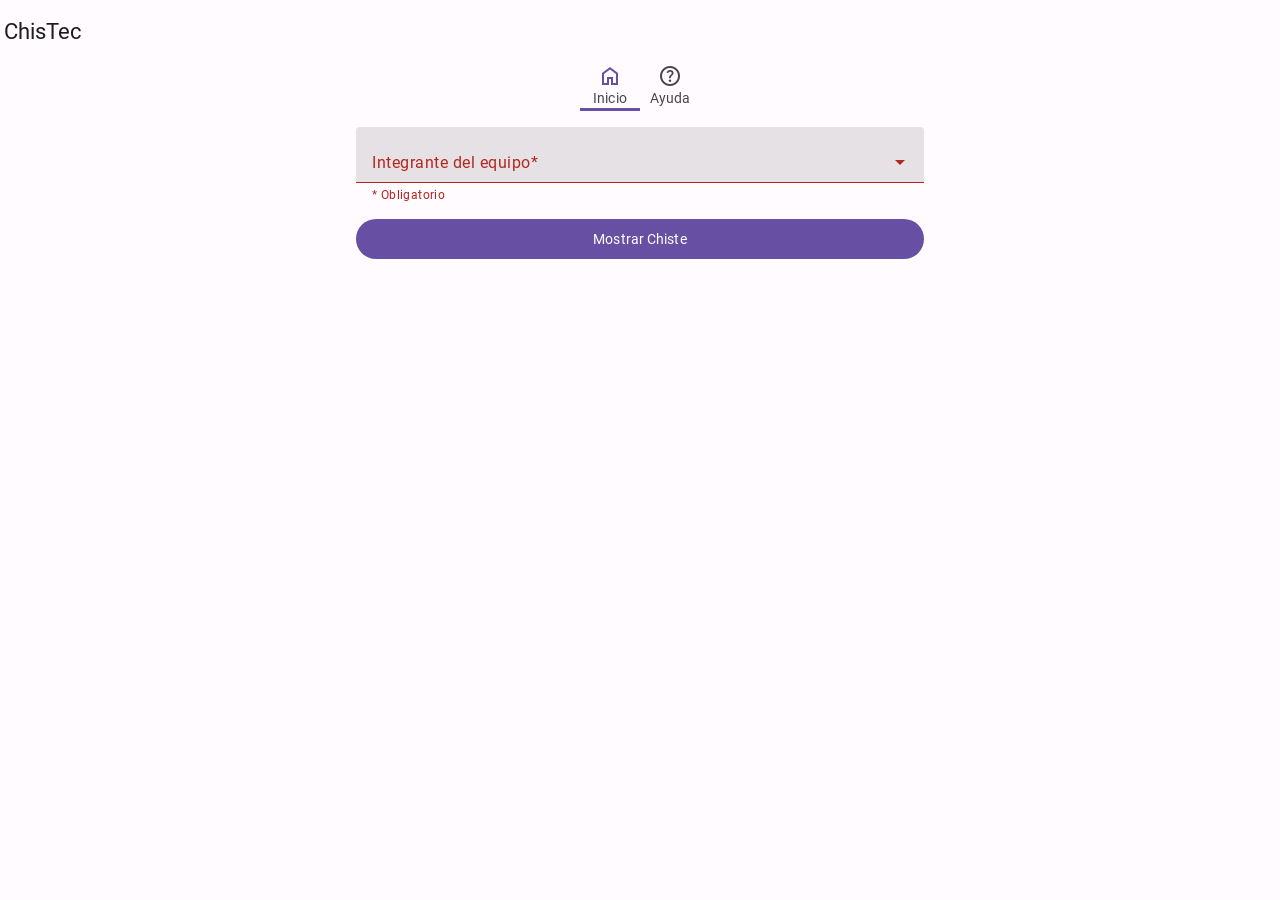
<file: index.html>
<!DOCTYPE html>
<html lang="es">

<head>
  <meta charset="UTF-8">
  <meta name="viewport" content="width=device-width">

  <title>
    ChisTec
  </title>

  <meta name="theme-color" content="#fffbfe">
  <link rel="icon" sizes="32x32" href="favicon.ico">
  <link rel="manifest" href="site.webmanifest">

  <link rel="stylesheet" href="css/estilos.css">
  <script src="ungap/custom-elements.js">
  </script>
  <script type="module" src="js/configura.js"></script>

</head>

<body>

  <form id="form" novalidate onsubmit="procesa(event)">

    <md-top-app-bar adicional="tab" headline="headline">
      <h1>ChisTec</h1>
    </md-top-app-bar>
    <nav-tab-fixed id="tab"></nav-tab-fixed>

    <main>

      <p class="md-filled-text-field">
        <md-select-menu id="selectIntegrante" required aria-labelledby="etiquetaIntegrante"
          options="opcionesDeIntegrante" oninput="copiaMensajes()">
        </md-select-menu>
        <span id="etiquetaIntegrante" accesskey="G">
          Integrante del equipo*
        </span>
        <small id="supportingGenero">
          * Obligatorio
        </small>
      </p>

      <p>
        <button class="md-filled-button" style="width: 100%;">
          Mostrar Chiste
        </button>
      </p>

    </main>

    <md-options-menu id="opcionesDeIntegrante" aria-label="Opciones de integrantes">

      <span data-value="" title="Selecciona un integrante">
      </span>

      <span data-value="mari">
        🌱 Barrera Cortes Marisol
      </span>

      <span data-value="yani">
        🌱 Martinez Basilio Yanitzin
      </span>

      <span data-value="carmen">
        🌱 Muñoz Amador Carmen Juana
      </span>

      <span data-value="mich">
        🌾 Palomino Gómez Michelle Zoé
      </span>

      <span data-value="johan">
        🌾 Tufiño González Johan Yael
      </span>
    </md-options-menu>

    <nav-drw id="nav"></nav-drw>

  </form>

  <script type="module">
    import {
      muestraError
    } from "./lib/js/muestraError.js"
    import {
      muestraTextoDeAyuda
    } from "./lib/js/muestraTextoDeAyuda.js"

    function copiaMensajes() {
      muestraTextoDeAyuda(
        selectIntegrante, supportingGenero,
        "* Obligatorio")
    }
    window["copiaMensajes"] =
      copiaMensajes

    /**
     * @param {SubmitEvent} evt
     */
    function procesa(evt) {
      evt.preventDefault()
      try {
        copiaMensajes()
        if (
          selectIntegrante.validity.valid) {
          const integrante =
            selectIntegrante.value
          const resultado =
            recomienda(integrante)
          alert(resultado)
        }
      } catch (e) {
        muestraError(e)
      }
    }
    window["procesa"] = procesa

    /** @param {string} integrante */
    function recomienda(integrante) {
      if (integrante === "mari") {
        return "¿Por qué los programadores prefieren el oscuro? " +
          "Porque la luz atrae a los bugs."
      } else if (integrante === "yani") {
        return "¿Por qué el informático nunca juega a las escondidas? " +
          "Porque siempre se encuentra con un “404: No encontrado”."
      } else if (integrante === "carmen") {
        return "Un programador se ahoga y llama a su amigo: “¡Ayuda! ¡No sé nadar!” " +
          "Y el amigo responde: “¿Has probado reiniciar?”."
      } else if (integrante === "mich") {
        return "¿Por qué los informáticos no pueden jugar a escondidas? " +
          "Porque siempre se quedan en debug."
      } else if (integrante === "johan") {
        return "¿Qué hace una abeja en el gimnasio? " +
          "¡Zum-ba!."
      }
    }
  </script>

</body>

</html>
</file>
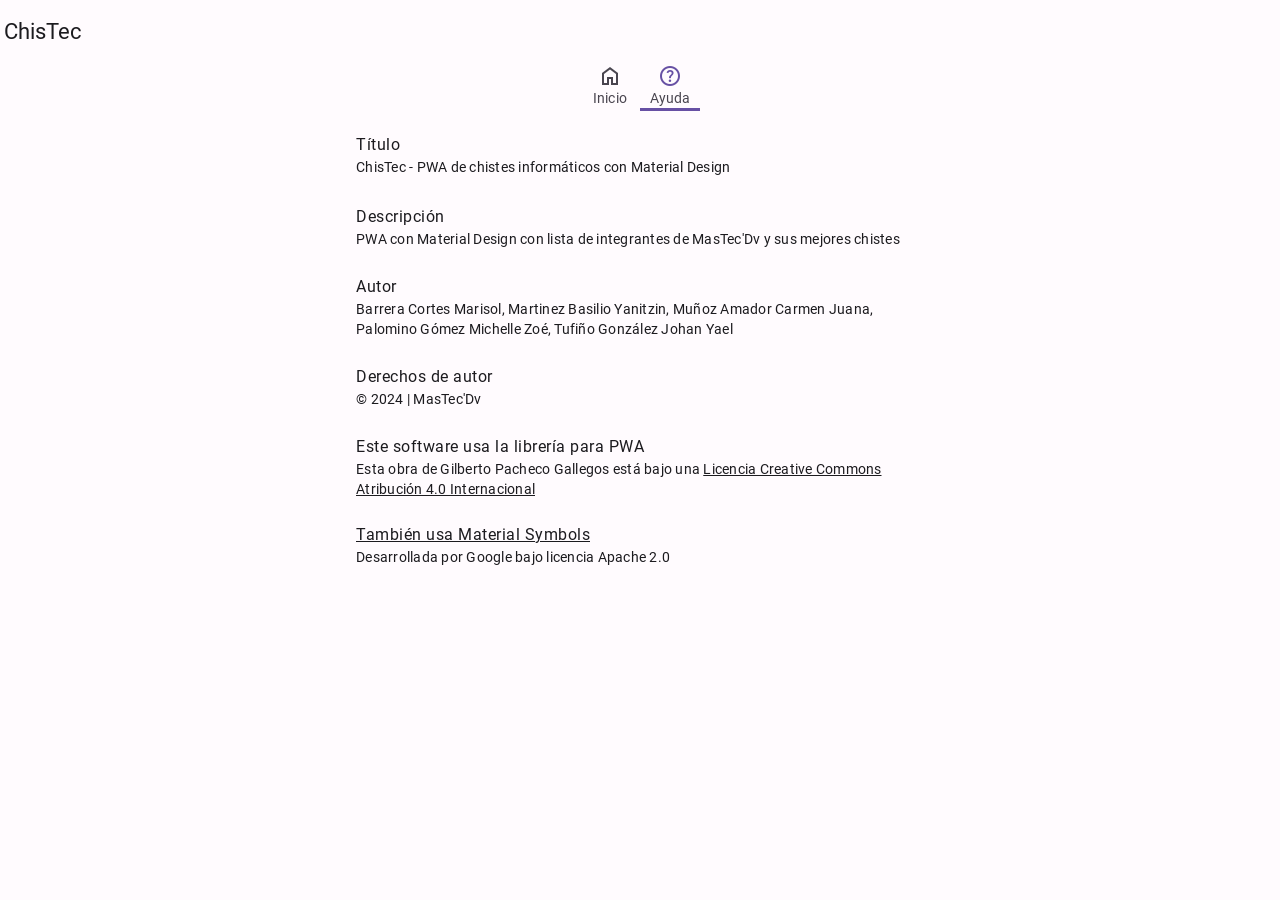
<file: ayuda.html>
<!DOCTYPE html>
<html lang="es">

<head>
 <meta charset="UTF-8">
 <meta name="viewport" content="width=device-width">

 <title>
  Ayuda - PWA con MD
 </title>

 <meta name="theme-color" content="#fffbfe">
 <link rel="icon" sizes="32x32" href="favicon.ico">
 <link rel="manifest" href="site.webmanifest">

 <link rel="stylesheet" href="css/estilos.css">
 <script src="ungap/custom-elements.js"></script>
 <script type="module" src="js/configura.js"></script>

</head>

<body>

  <md-top-app-bar adicional="tab" headline="headline">
    <h1>ChisTec</h1>
  </md-top-app-bar>
  <nav-tab-fixed id="tab"></nav-tab-fixed>

 <main>

  <ul class="md-list">
   <li class="md-two-line">
    <span class="headline">
     Título
    </span>
    <span class="supporting">
     ChisTec - PWA de chistes informáticos con Material Design
    </span>
   </li>
   <li class="md-two-line">
    <span class="headline">
     Descripción
    </span>
    <span class="supporting">
     PWA con Material Design con lista de integrantes de MasTec'Dv y sus mejores chistes
    </span>
   </li>
   <li class="md-three-line">
    <span class="headline">
     Autor
    </span>
    <span class="supporting">
      Barrera Cortes Marisol, Martinez Basilio Yanitzin, Muñoz Amador Carmen Juana, Palomino Gómez Michelle Zoé, Tufiño González Johan Yael
    </span>
   </li>
   <li class="md-two-line">
    <span class="headline">
     Derechos de autor
    </span>
    <span class="supporting">
     &copy; 2024 | MasTec'Dv
    </span>
   </li>
   <li class="md-three-line">
    <span class="headline">
     Este software usa la librería para PWA
    </span>
    <span class="supporting">
     Esta obra de Gilberto Pacheco Gallegos está bajo una
     <a target="_blank" rel="license noopener noreferrer"
       href="http://creativecommons.org/licenses/by/4.0/">
      Licencia Creative Commons Atribución 4.0
      Internacional</a> </span>
   </li>
   <li>
    <a class="md-three-line"
      target="_blank" rel=”noopener noreferrer”
      href="https://fonts.google.com/icons">
     <span class="headline">
      También usa Material Symbols
     </span>
     <span class="supporting">
      Desarrollada por Google bajo licencia Apache 2.0
     </span>
    </a>
   </li>
  </ul>

 </main>

 <nav-drw id="nav"></nav-drw>

</body>

</html>
</file>
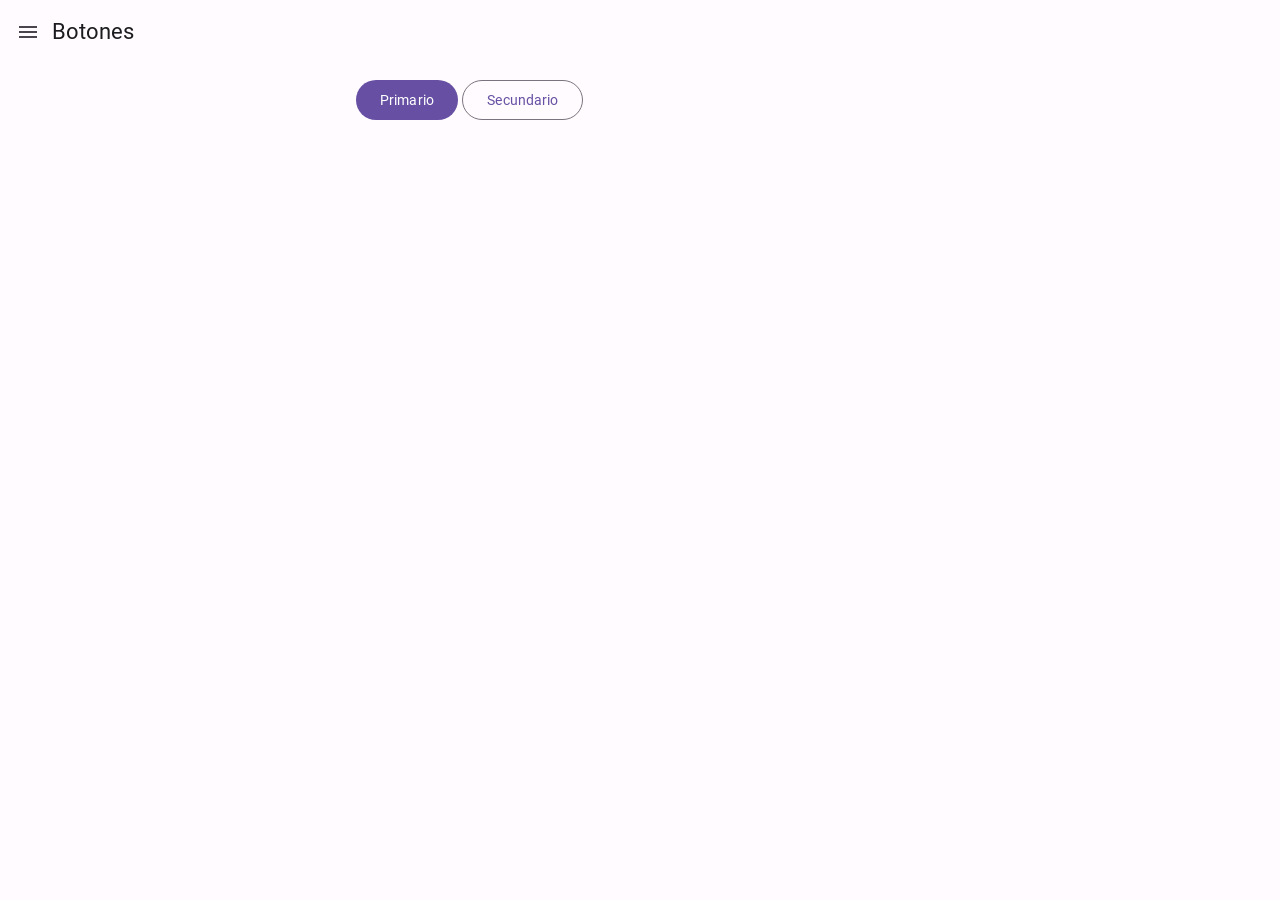
<file: botones.html>
<!DOCTYPE html>
<html lang="es">

<head>
 <meta charset="UTF-8">
 <meta name="viewport"
   content="width=device-width">

 <title>
  Botones - PWA con MD
 </title>

 <meta name="theme-color"
   content="#fffbfe">
 <link rel="icon" sizes="32x32"
   href="favicon.ico">
 <link rel="manifest"
   href="site.webmanifest">


 <link rel="stylesheet"
   href="css/estilos.css">
 <script
   src="ungap/custom-elements.js">
   </script>
 <script type="module"
   src="js/configura.js"></script>

</head>

<body>

 <md-top-app-bar>

  <h1>Botones</h1>

  <button is="md-menu-button"
    slot="navigation"
    onclick="nav.abre()"></button>

 </md-top-app-bar>

 <main>

  <p>

   <button
     class="md-filled-button">
    Primario
   </button>

   <button
     class="md-outline-button">
    Secundario
   </button>
  </p>

 </main>

 <nav-drw id="nav"></nav-drw>

</body>

</html>
</file>
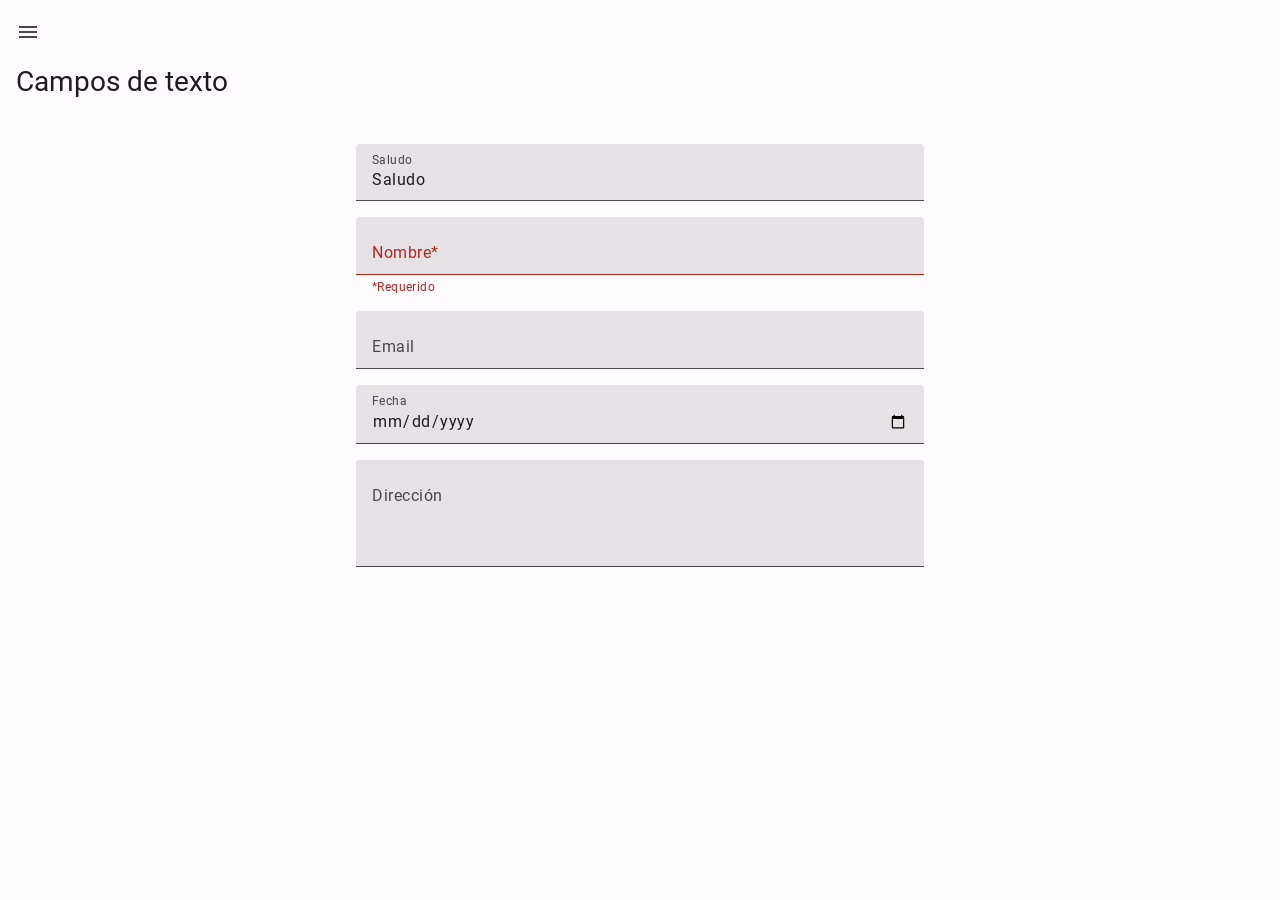
<file: campos.html>
<!DOCTYPE html>
<html lang="es">

<head>
 <meta charset="UTF-8">
 <meta name="viewport"
   content="width=device-width">

 <title>
  Campos de texto - PWA con MD
 </title>

 <meta name="theme-color"
   content="#fffbfe">
 <link rel="icon" sizes="32x32"
   href="favicon.ico">
 <link rel="manifest"
   href="site.webmanifest">

 <link rel="stylesheet"
   href="css/estilos.css">
 <script
   src="ungap/custom-elements.js">
   </script>
 <script type="module"
   src="js/configura.js"></script>

</head>

<body>

 <md-top-app-bar
   headline="headline">

  <h1>Texto</h1>

  <button is="md-menu-button"
    slot="navigation"
    onclick="nav.abre()"></button>

 </md-top-app-bar>

 <h1 id="headline">Campos de texto</h1>

 <main>


  <!-- Usa class="float" cuando
   quieras que la etiqueta esté
   arriba todo el tiempo. -->
  <p class="md-filled-text-field float">
   <label for="saludo">Saludo</label>
   <output id="saludo">Saludo</output>
  </p>

  <p class="md-filled-text-field">
   <input id="nombre" required
     placeholder="Nombre*">
   <label for="nombre">Nombre*</label>
   <small>*Requerido</small>
  </p>

  <p class="md-filled-text-field">
   <input id="email" type="email"
     placeholder="Email">
   <label for="email" accesskey="M">
    Email
   </label>
  </p>

  <p class="md-filled-text-field float">
   <input id="fecha" type="date"
     placeholder="Fecha">
   <label for="fecha">Fecha</label>
  </p>

  <p class="md-filled-text-field">
   <textarea id="direccion"
     placeholder="Dirección"
     rows="3"></textarea>
   <label for="direccion">
    Dirección
   </label>
  </p>

 </main>

 <nav-drw id="nav"></nav-drw>

</body>

</html>
</file>
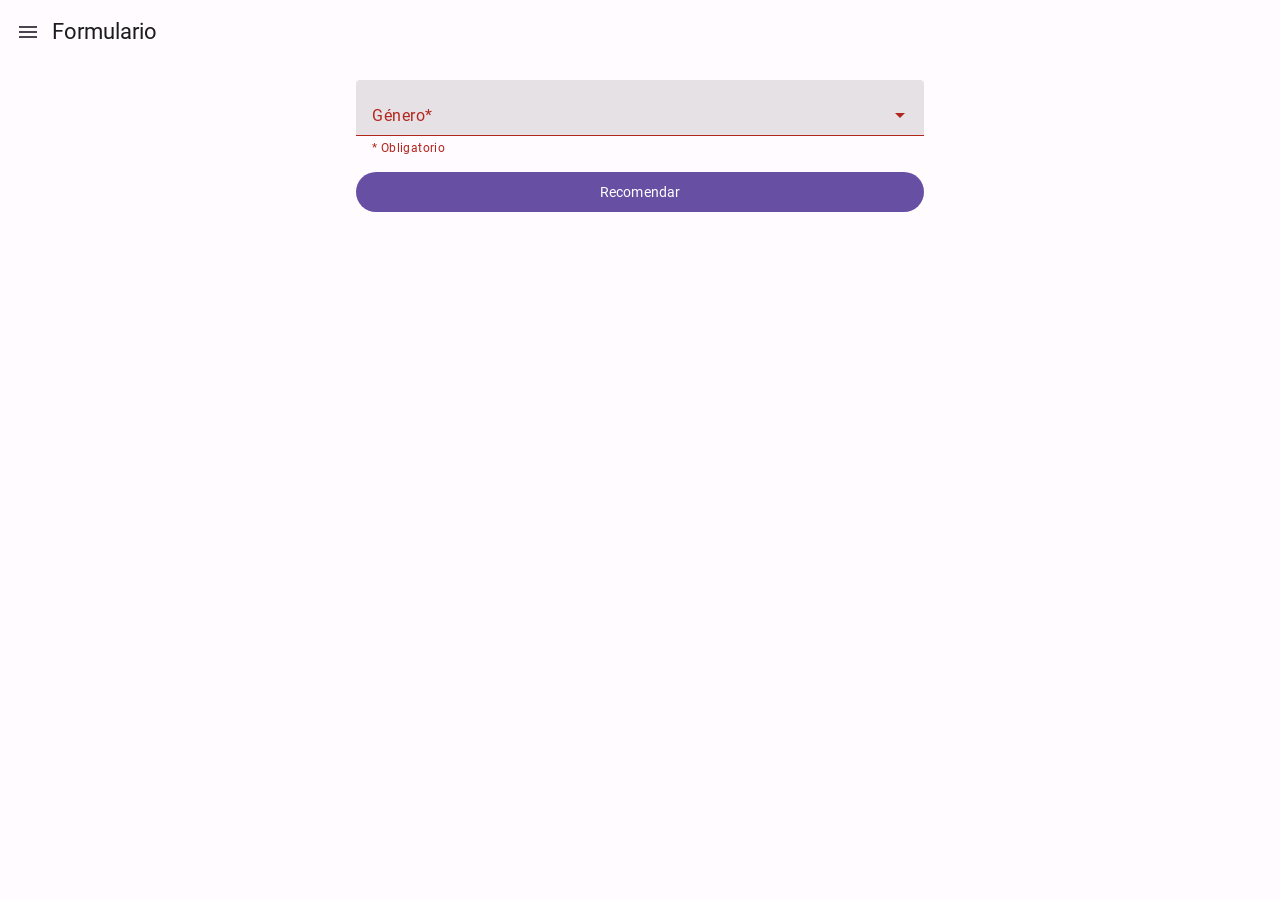
<file: formulario.html>
<!DOCTYPE html>
<html lang="es">

<head>
 <meta charset="UTF-8">
 <meta name="viewport"
   content="width=device-width">

 <title>
  Formulario - PWA con MD
 </title>

 <meta name="theme-color"
   content="#fffbfe">
 <link rel="icon" sizes="32x32"
   href="favicon.ico">
 <link rel="manifest"
   href="site.webmanifest">

 <link rel="stylesheet"
   href="css/estilos.css">
 <script
   src="ungap/custom-elements.js">
   </script>
 <script type="module"
   src="js/configura.js"></script>

</head>

<body>

 <form id="form" novalidate
   onsubmit="procesa(event)">

  <md-top-app-bar>

   <h1>Formulario</h1>

   <button is="md-menu-button"
     slot="navigation"
     onclick="nav.abre()"></button>

  </md-top-app-bar>

  <main>

   <p class="md-filled-text-field">
    <md-select-menu id="selectGenero"
      required
      aria-labelledby="etiquetaGenero"
      options="opcionesDeGenero"
      oninput="copiaMensajes()">
    </md-select-menu>
    <span id="etiquetaGenero"
      accesskey="G">
     Género*
    </span>
    <small id="supportingGenero">
     * Obligatorio
    </small>
   </p>

   <p>
    <button class="md-filled-button"
      style="width: 100%;">
     Recomendar
    </button>
   </p>

  </main>

  <md-options-menu id="opcionesDeGenero"
    aria-label="Opciones de género">

   <span data-value=""
     title="Selecciona género">
   </span>

   <span data-value="pop">
    Pop
   </span>

   <span data-value="reg">
    Reguetón
   </span>

  </md-options-menu>

  <nav-drw id="nav"></nav-drw>

 </form>

 <script type="module">
  import {
   muestraError
  } from "./lib/js/muestraError.js"
  import {
   muestraTextoDeAyuda
  } from "./lib/js/muestraTextoDeAyuda.js"

  function copiaMensajes() {
   muestraTextoDeAyuda(
    selectGenero, supportingGenero,
    "* Obligatorio")
  }
  window["copiaMensajes"] =
   copiaMensajes

  /**
   * @param {SubmitEvent} evt
   */
  function procesa(evt) {
   evt.preventDefault()
   try {
    copiaMensajes()
    if (
     selectGenero.validity.valid) {
     const genero =
      selectGenero.value
     const resultado =
      recomienda(genero)
     alert(resultado)
    }
   } catch (e) {
    muestraError(e)
   }
  }
  window["procesa"] = procesa

  /** @param {string} genero */
  function recomienda(genero) {
   if (genero === "pop") {
    return "Para el pop te " +
     "recomiendo a Dua Lipa."
   } else if (genero === "reg") {
    return "Para el reguetón te " +
     "recomiendo a Bad Bunny."
   }
  }
 </script>

</body>

</html>
</file>
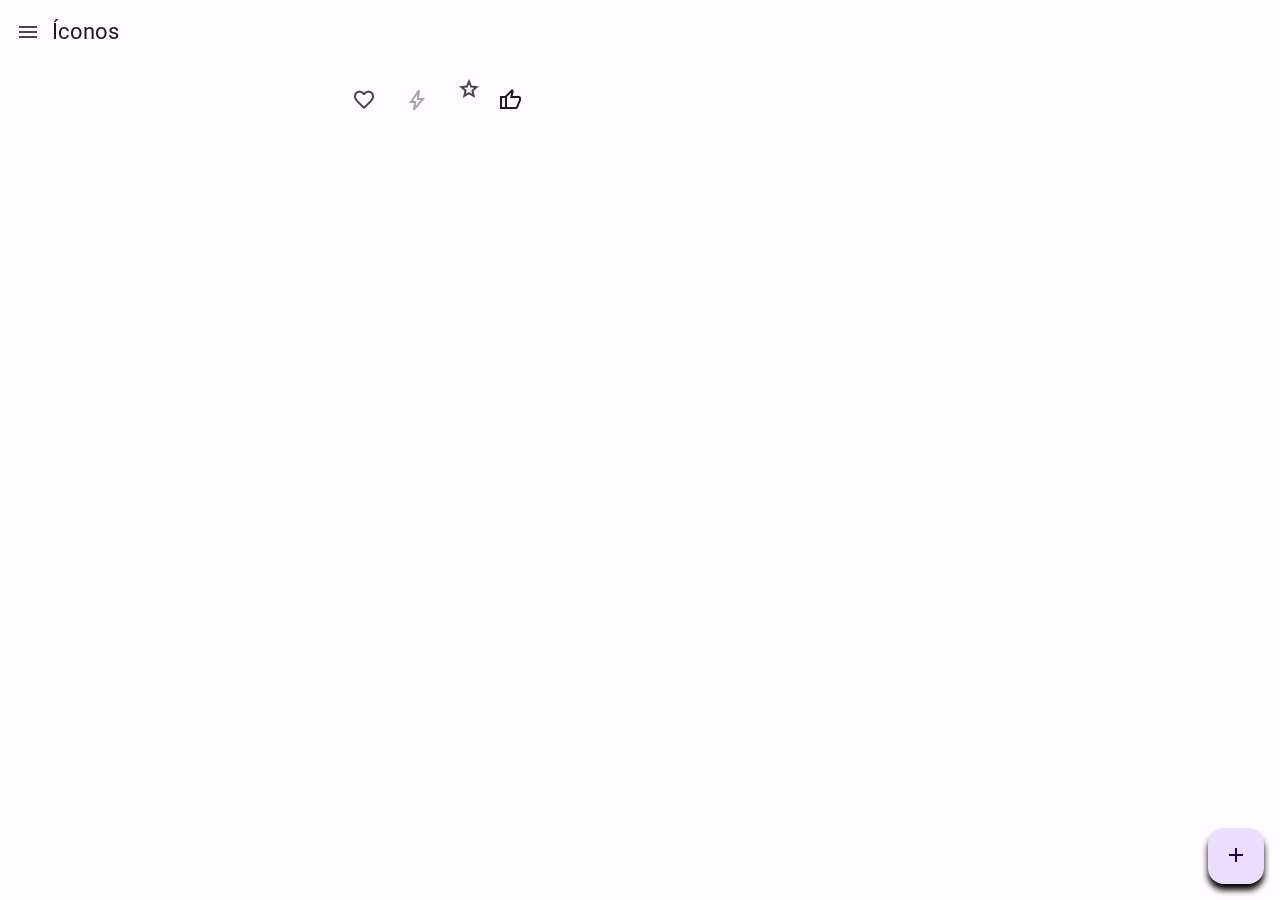
<file: iconos.html>
<!DOCTYPE html>
<html lang="es">

<head>
 <meta charset="UTF-8">
 <meta name="viewport"
   content="width=device-width">

 <title>
  Íconos - PWA con MD
 </title>

 <meta name="theme-color"
   content="#fffbfe">
 <link rel="icon" sizes="32x32"
   href="favicon.ico">
 <link rel="manifest"
   href="site.webmanifest">

 <link rel="stylesheet"
   href="css/estilos.css">
 <script
   src="ungap/custom-elements.js">
   </script>
 <script type="module"
   src="js/configura.js"></script>

</head>

<body>

 <md-top-app-bar>

  <h1>Íconos</h1>

  <button is="md-menu-button"
    slot="navigation"
    onclick="nav.abre()"></button>

 </md-top-app-bar>

 <main>

  <button type="button"
    class="md-standard-icon-button">
   <span
     class="material-symbols-outlined">
    favorite
   </span>
  </button>

  <button type="button"
    class="md-standard-icon-button"
    disabled>
   <span
     class="material-symbols-outlined">
    bolt
   </span>
  </button>

  <a href="https://google.com"
    class="md-standard-icon-button">
   <span
     class="material-symbols-outlined">
    star
   </span></a>

  <span
    class="material-symbols-outlined">
   thumb_up
  </span>

  <button type="button"
    class="md-fab-primary"
    style="position: fixed;
           bottom: 1rem;
           right: 1rem;">
   <span
     class="material-symbols-outlined">
    add
   </span>
  </button>

 </main>

 <nav-drw id="nav"></nav-drw>

</body>

</html>
</file>
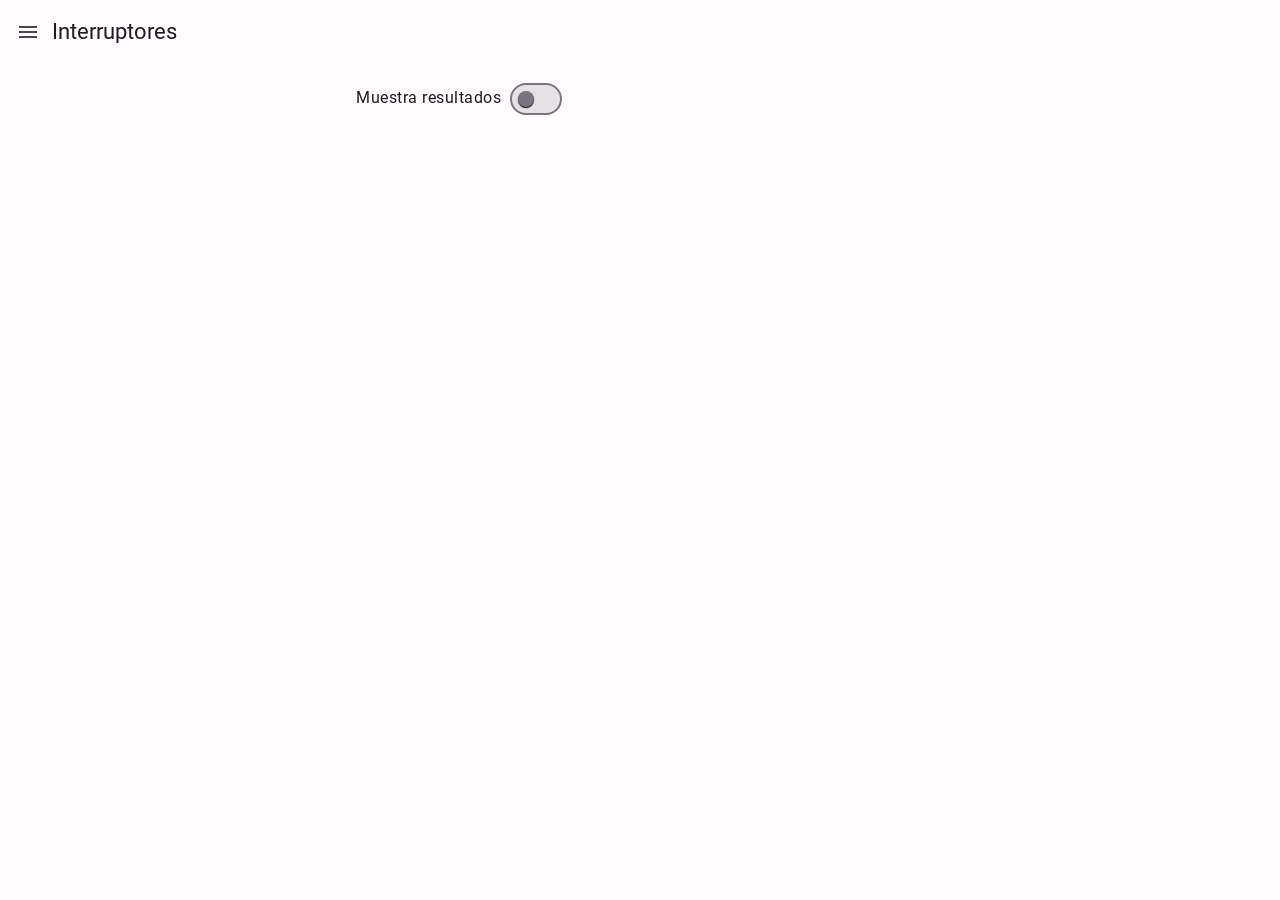
<file: interruptor.html>
<!DOCTYPE html>
<html lang="es">

<head>
 <meta charset="UTF-8">
 <meta name="viewport"
   content="width=device-width">

 <title>
  Interruptores - PWA con MD
 </title>

 <meta name="theme-color"
   content="#fffbfe">
 <link rel="icon" sizes="32x32"
   href="favicon.ico">
 <link rel="manifest"
   href="site.webmanifest">


 <link rel="stylesheet"
   href="css/estilos.css">
 <script
   src="ungap/custom-elements.js">
   </script>
 <script type="module"
   src="js/configura.js"></script>

</head>

<body>

 <md-top-app-bar>

  <h1>Interruptores</h1>

  <button is="md-menu-button"
    slot="navigation"
    onclick="nav.abre()"></button>

 </md-top-app-bar>

 <main>
  <p>
   <label accesskey="R">
    Muestra resultados
    <input type="checkbox"
      class="md-switch">
   </label>
  </p>
 </main>

 <nav-drw id="nav"></nav-drw>

</body>

</html>
</file>
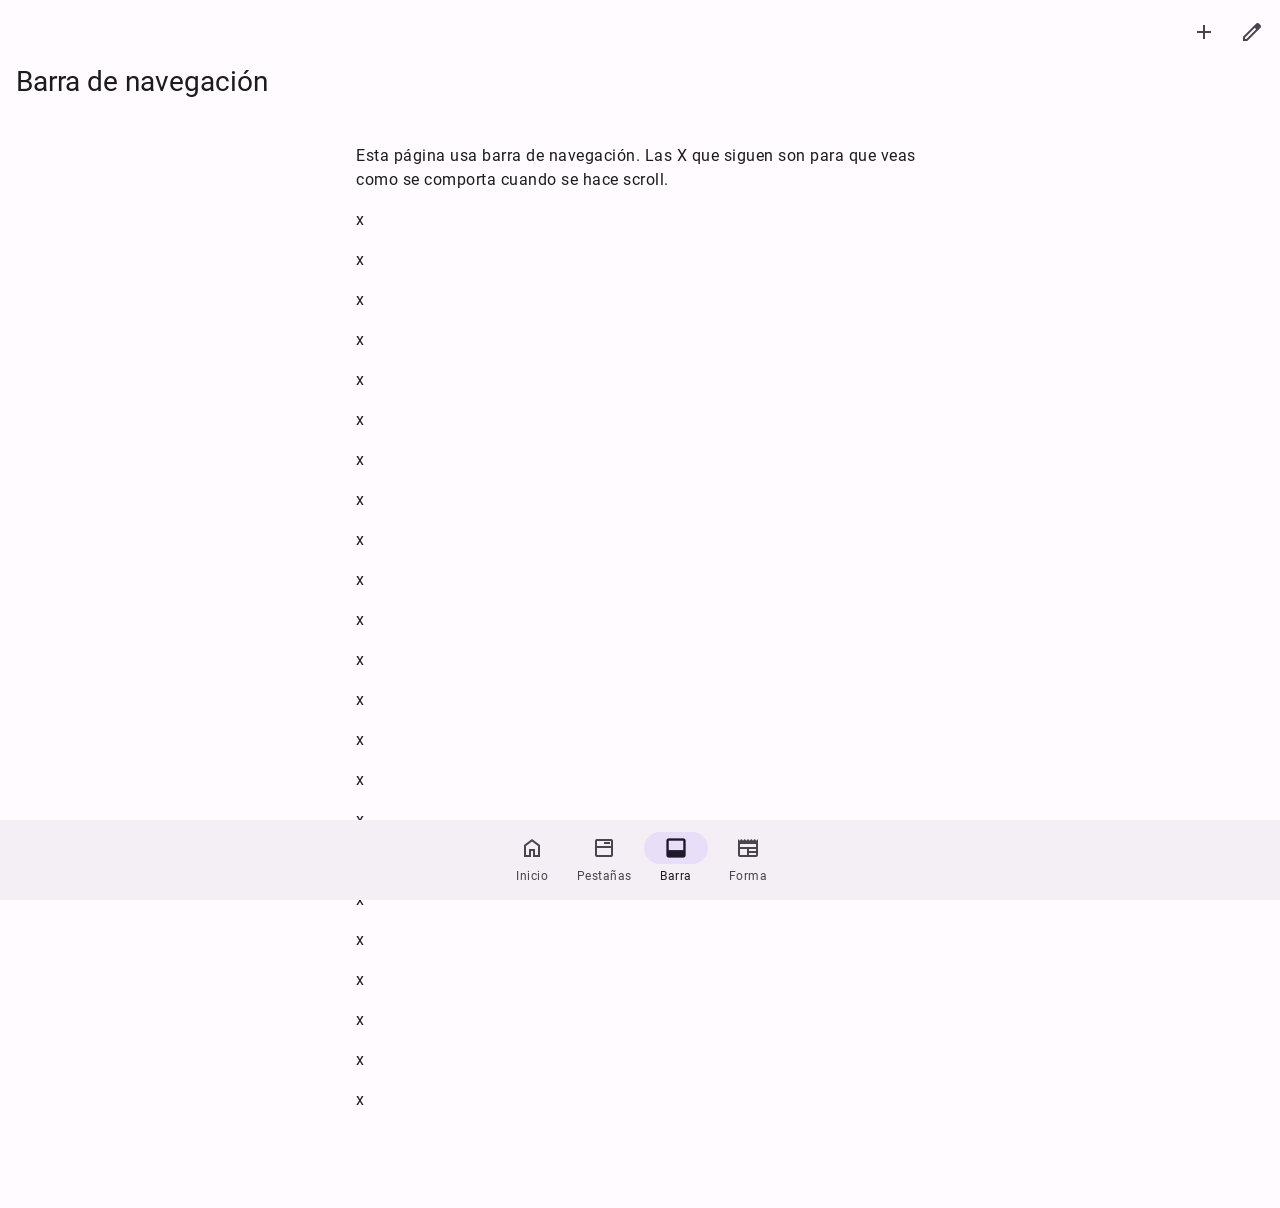
<file: navbar.html>
<!DOCTYPE html>
<html lang="es">

<head>
 <meta charset="UTF-8">
 <meta name="viewport"
   content="width=device-width">

 <title>
  Barra de Navegación - PWA con MD
 </title>

 <meta name="theme-color"
   content="#fffbfe">
 <link rel="icon" sizes="32x32"
   href="favicon.ico">
 <link rel="manifest"
   href="site.webmanifest">

 <link rel="stylesheet"
   href="css/estilos.css">
 <script
   src="ungap/custom-elements.js">
   </script>
 <script type="module"
   src="js/configura.js"></script>

</head>

<body style="padding-bottom: 5rem;">

 <md-top-app-bar headline="headline">

  <h1>navegación</h1>

  <button type="button" title="Agregar"
    slot="action"
    class="md-standard-icon-button">
   <span
     class="material-symbols-outlined">
    add
   </span>
  </button>
  <button type="button" title="Editar"
    slot="action"
    class="md-standard-icon-button">
   <span
     class="material-symbols-outlined">
    edit
   </span>
  </button>

 </md-top-app-bar>

 <h1 id="headline">
  Barra de navegación
 </h1>

 <main>
  <p>
   Esta página usa barra de navegación.
   Las X que siguen son para que veas
   como se comporta cuando se hace
   scroll.
  </p>
  <p>x</p>
  <p>x</p>
  <p>x</p>
  <p>x</p>
  <p>x</p>
  <p>x</p>
  <p>x</p>
  <p>x</p>
  <p>x</p>
  <p>x</p>
  <p>x</p>
  <p>x</p>
  <p>x</p>
  <p>x</p>
  <p>x</p>
  <p>x</p>
  <p>x</p>
  <p>x</p>
  <p>x</p>
  <p>x</p>
  <p>x</p>
  <p>x</p>
  <p>x</p>
 </main>

 <nav-bar></nav-bar>

</body>

</html>
</file>
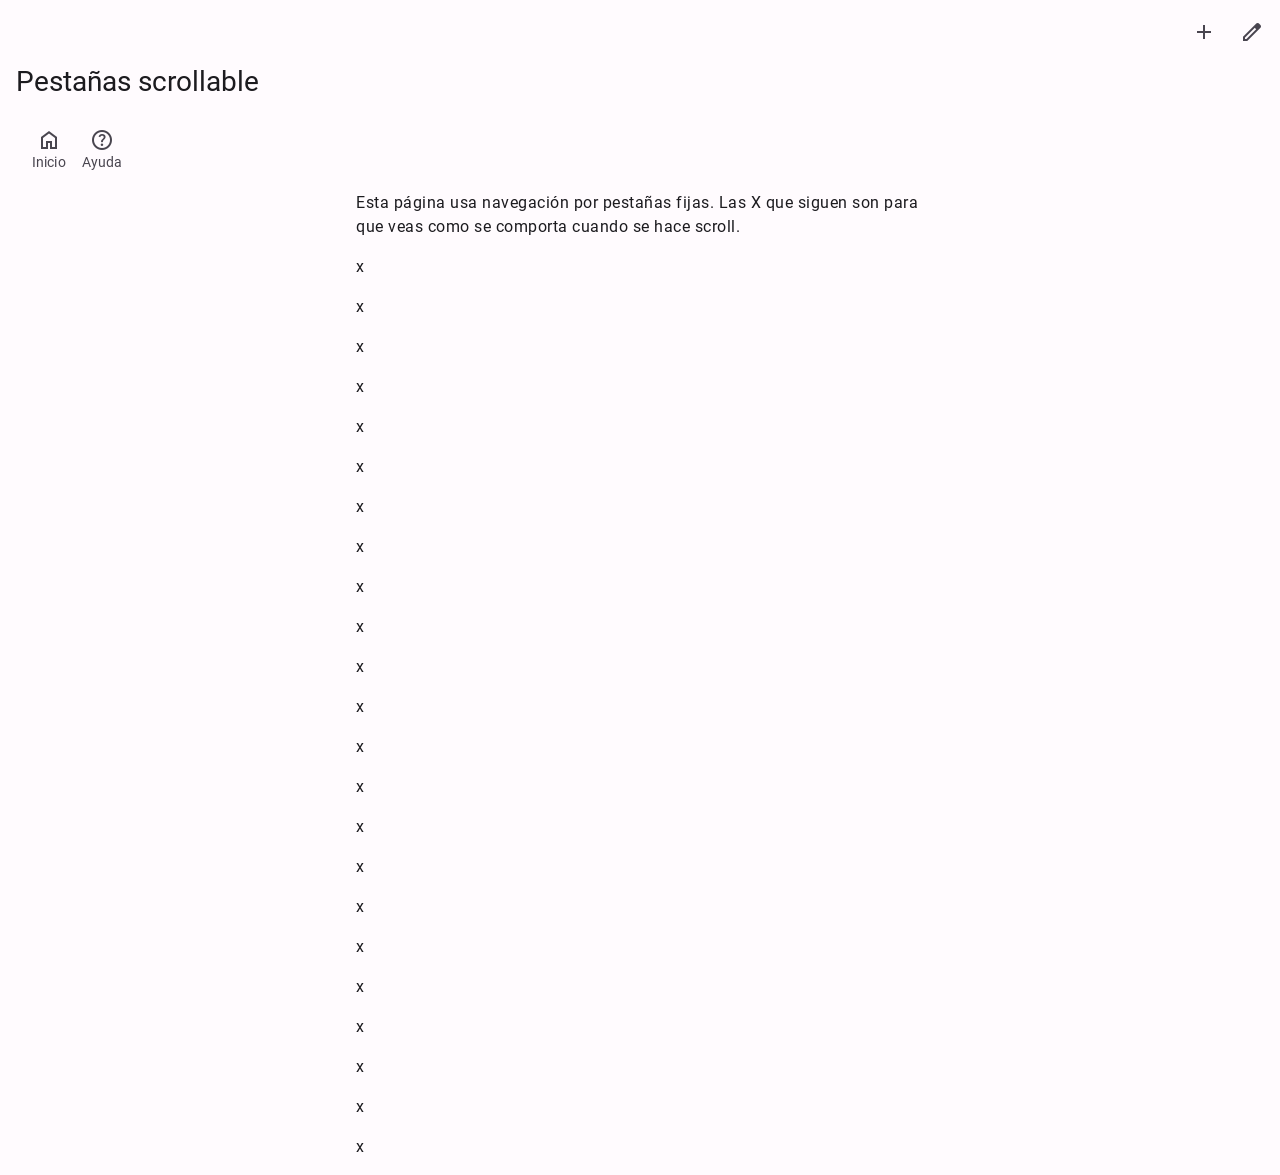
<file: navtab.html>
<!DOCTYPE html>
<html lang="es">

<head>
 <meta charset="UTF-8">
 <meta name="viewport"
   content="width=device-width">

 <title>
  Pestañas scrollable - PWA con MD
 </title>

 <meta name="theme-color"
   content="#fffbfe">
 <link rel="icon" sizes="32x32"
   href="favicon.ico">
 <link rel="manifest"
   href="site.webmanifest">

 <link rel="stylesheet"
   href="css/estilos.css">
 <script
   src="ungap/custom-elements.js">
   </script>
 <script type="module"
   src="js/configura.js"></script>

</head>

<body>

 <md-top-app-bar adicional="tab"
   headline="headline">

  <h1>
   Pestañas scrollable
  </h1>

  <button type="button" title="Agregar"
    slot="action"
    class="md-standard-icon-button">
   <span
     class="material-symbols-outlined">
    add
   </span>
  </button>
  <button type="button" title="Editar"
    slot="action"
    class="md-standard-icon-button">
   <span
     class="material-symbols-outlined">
    edit
   </span>
  </button>

 </md-top-app-bar>

 <h1 id="headline">
  Pestañas scrollable
 </h1>

 <nav-tab-scrollable
   id="tab"></nav-tab-scrollable>

 <main>
  <p>
   Esta página usa navegación por
   pestañas fijas. Las X que siguen son
   para que veas como se comporta
   cuando se hace scroll.
  </p>
  <p>x</p>
  <p>x</p>
  <p>x</p>
  <p>x</p>
  <p>x</p>
  <p>x</p>
  <p>x</p>
  <p>x</p>
  <p>x</p>
  <p>x</p>
  <p>x</p>
  <p>x</p>
  <p>x</p>
  <p>x</p>
  <p>x</p>
  <p>x</p>
  <p>x</p>
  <p>x</p>
  <p>x</p>
  <p>x</p>
  <p>x</p>
  <p>x</p>
  <p>x</p>
 </main>

</body>

</html>
</file>
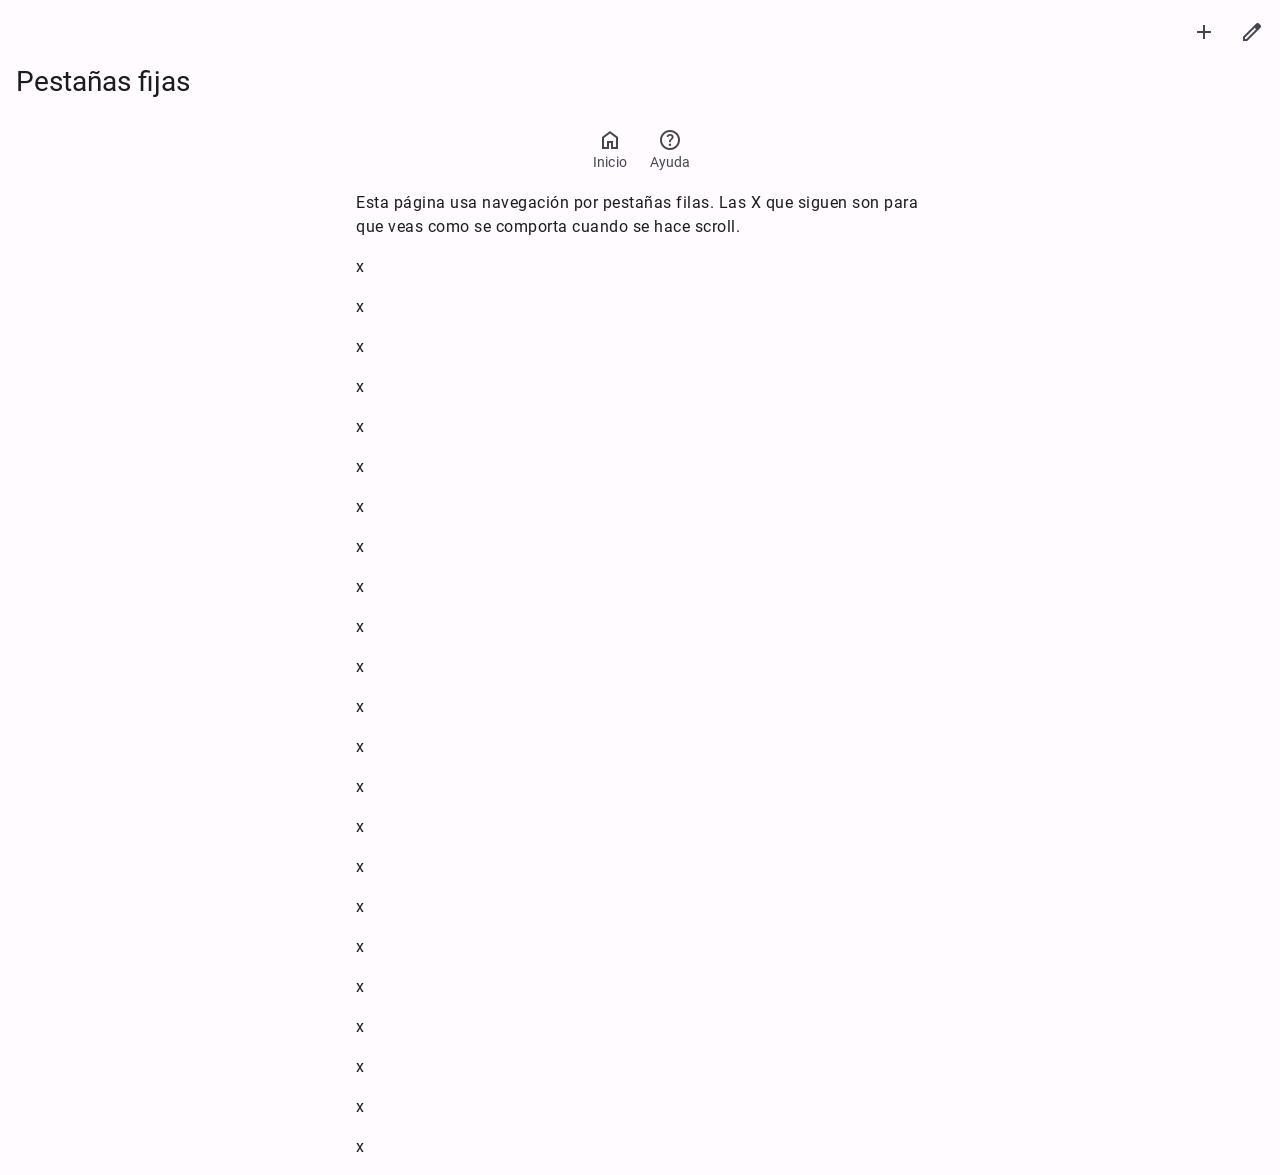
<file: navTabFixed.html>
<!DOCTYPE html>
<html lang="es">

<head>
 <meta charset="UTF-8">
 <meta name="viewport"
   content="width=device-width">

 <title>
  Pestañas fijas - PWA con MD
 </title>

 <meta name="theme-color"
   content="#fffbfe">
 <link rel="icon" sizes="32x32"
   href="favicon.ico">
 <link rel="manifest"
   href="site.webmanifest">

 <link rel="stylesheet"
   href="css/estilos.css">
 <script
   src="ungap/custom-elements.js">
   </script>
 <script type="module"
   src="js/configura.js"></script>

</head>

<body>

 <md-top-app-bar adicional="tab"
   headline="headline">

  <h1>fijas</h1>

  <button type="button" title="Agregar"
    slot="action"
    class="md-standard-icon-button">
   <span
     class="material-symbols-outlined">
    add
   </span>
  </button>
  <button type="button" title="Editar"
    slot="action"
    class="md-standard-icon-button">
   <span
     class="material-symbols-outlined">
    edit
   </span>
  </button>

 </md-top-app-bar>

 <h1 id="headline">Pestañas fijas</h1>

 <nav-tab-fixed
   id="tab"></nav-tab-fixed>

 <main>
  <p>
   Esta página usa navegación por
   pestañas filas. Las X que siguen son
   para que veas como se comporta
   cuando se hace scroll.
  </p>
  <p>x</p>
  <p>x</p>
  <p>x</p>
  <p>x</p>
  <p>x</p>
  <p>x</p>
  <p>x</p>
  <p>x</p>
  <p>x</p>
  <p>x</p>
  <p>x</p>
  <p>x</p>
  <p>x</p>
  <p>x</p>
  <p>x</p>
  <p>x</p>
  <p>x</p>
  <p>x</p>
  <p>x</p>
  <p>x</p>
  <p>x</p>
  <p>x</p>
  <p>x</p>
 </main>

</body>

</html>
</file>
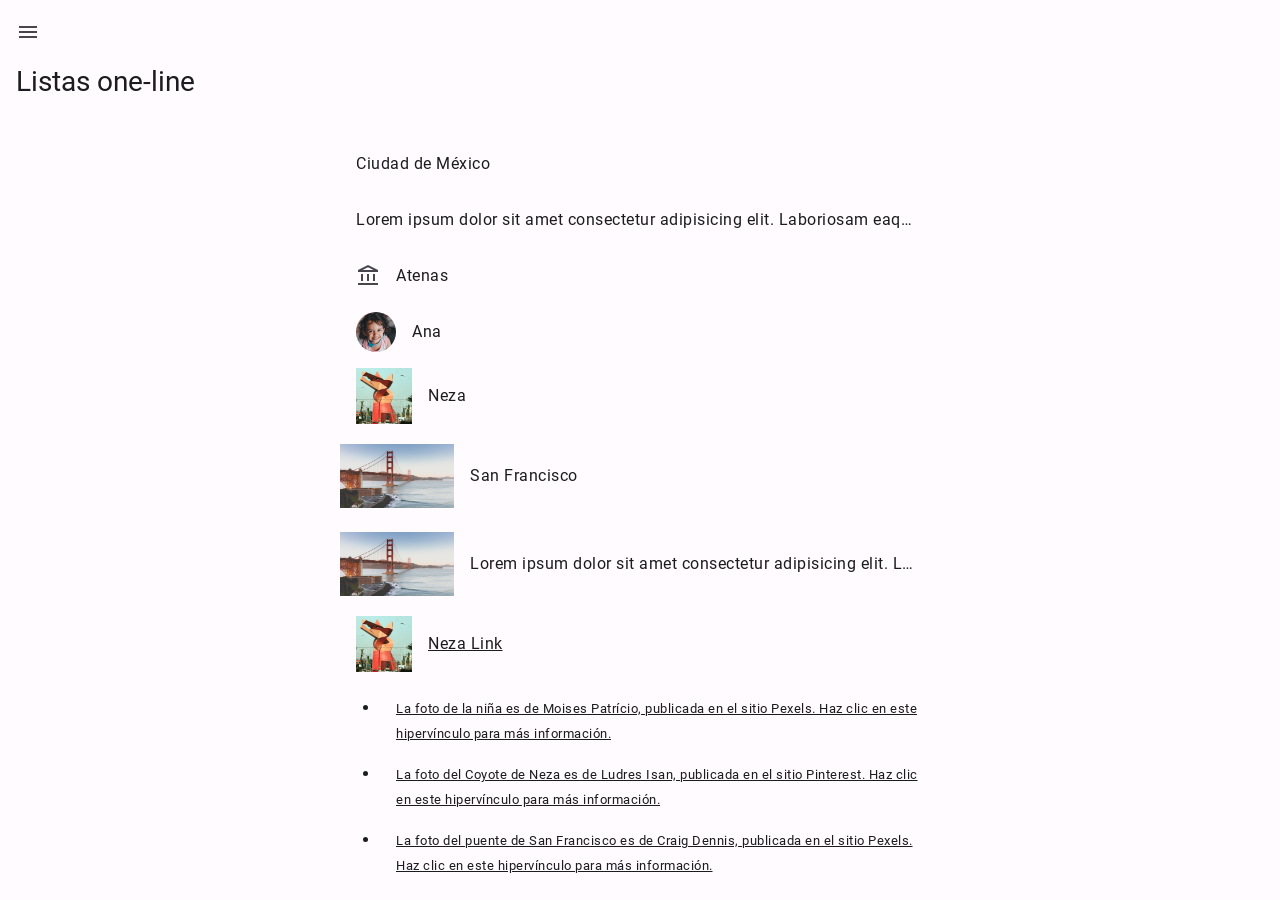
<file: one-line.html>
<!DOCTYPE html>
<html lang="es">

<head>
 <meta charset="UTF-8">
 <meta name="viewport" content="width=device-width">

 <title>
  Listas one-line - PWA con MD
 </title>

 <meta name="theme-color" content="#fffbfe">
 <link rel="icon" sizes="32x32" href="favicon.ico">
 <link rel="manifest" href="site.webmanifest">

 <link rel="stylesheet" href="css/estilos.css">
 <script src="ungap/custom-elements.js"></script>
 <script type="module" src="js/configura.js"></script>

</head>

<body>

 <md-top-app-bar headline="headline">

  <h1>one-line</h1>

  <button is="md-menu-button" slot="navigation" onclick="nav.abre()"></button>

 </md-top-app-bar>

 <h1 id="headline">Listas one-line</h1>

 <main>

  <ul class="md-list">

   <li class="md-one-line">
    <span class="headline">
     Ciudad de México
    </span>
   </li>

   <li class="md-one-line">
    <span class="headline">
     Lorem ipsum dolor sit amet consectetur adipisicing elit.
     Laboriosam eaque unde voluptates tempore ad suscipit libero, saepe neque
     illo amet, eos ea similique quia, maiores tenetur modi nobis expedita
     alias!
    </span>
   </li>

   <li class="md-one-line icon">
    <span class="material-symbols-outlined">
     account_balance
    </span>
    <span class="headline">
     Atenas
    </span>
   </li>

   <li class="md-one-line avatar">
    <img alt="Avatar de Ana" src="img/pexels-moises-patrício-10961948.jpg">
    <span class="headline">
     Ana
    </span>
   </li>

   <li class="md-one-line image">
    <img alt="Coyote de Neza" src="img/Escultura_de_coyote.jpeg">
    <span class="headline">
     Neza
    </span>
   </li>

   <li class="md-one-line video">
    <img alt="Ciudad de San Francisco"
      src="img/pexels-craig-dennis-3701822.jpg">
    <span class="headline">
     San Francisco
    </span>
   </li>

   <li class="md-one-line video">
    <img alt="Ciudad de San Francisco" src="img/pexels-craig-dennis-3701822.jpg">
    <span class="headline">
     Lorem ipsum dolor sit amet consectetur adipisicing elit.
     Laboriosam eaque unde voluptates tempore ad suscipit libero, saepe neque
     illo amet, eos ea similique quia, maiores tenetur modi nobis expedita
     alias!
    </span>
   </li>

   <li>
    <a class="md-one-line image" target="_blank" rel=”noopener noreferrer”
      href="https://culturacolectiva.com/historia/ciudad-neza-su-historia-en-fotografias/">
     <img alt="Coyote de Neza" src="img/Escultura_de_coyote.jpeg">
     <span class="headline">
      Neza Link
     </span>
    </a>
   </li>

  </ul>

  <footer>
   <ul>
    <li>
     <p>
      <small>
       <a target="_blank" rel=”noopener noreferrer”
         href="https://www.pexels.com/es-es/foto/nina-mono-cara-sonriente-10961948/">
        La foto de la niña es de Moises Patrício, publicada en el sitio Pexels.
        Haz clic en este hipervínculo para más información.
       </a>
      </small>
     </p>
    </li>
    <li>
     <p>
      <small>
       <a target="_blank" rel=”noopener noreferrer” href="https://www.pinterest.com.mx/ludresi/">
        La foto del Coyote de Neza es de Ludres Isan, publicada en el sitio
        Pinterest. Haz clic en este hipervínculo para más información.
       </a>
      </small>
     </p>
    </li>
    <li>
     <p>
      <small>
       <a target="_blank" rel=”noopener noreferrer”
         href="https://www.pexels.com/es-es/foto/puente-golden-gate-san-francisco-california-3701822/">
        La foto del puente de San Francisco es de Craig Dennis, publicada en el
        sitio Pexels. Haz clic en este hipervínculo para más información.
       </a>
      </small>
     </p>
    </li>
   </ul>
  </footer>

 </main>

 <nav-drw id="nav"></nav-drw>

</body>

</html>
</file>
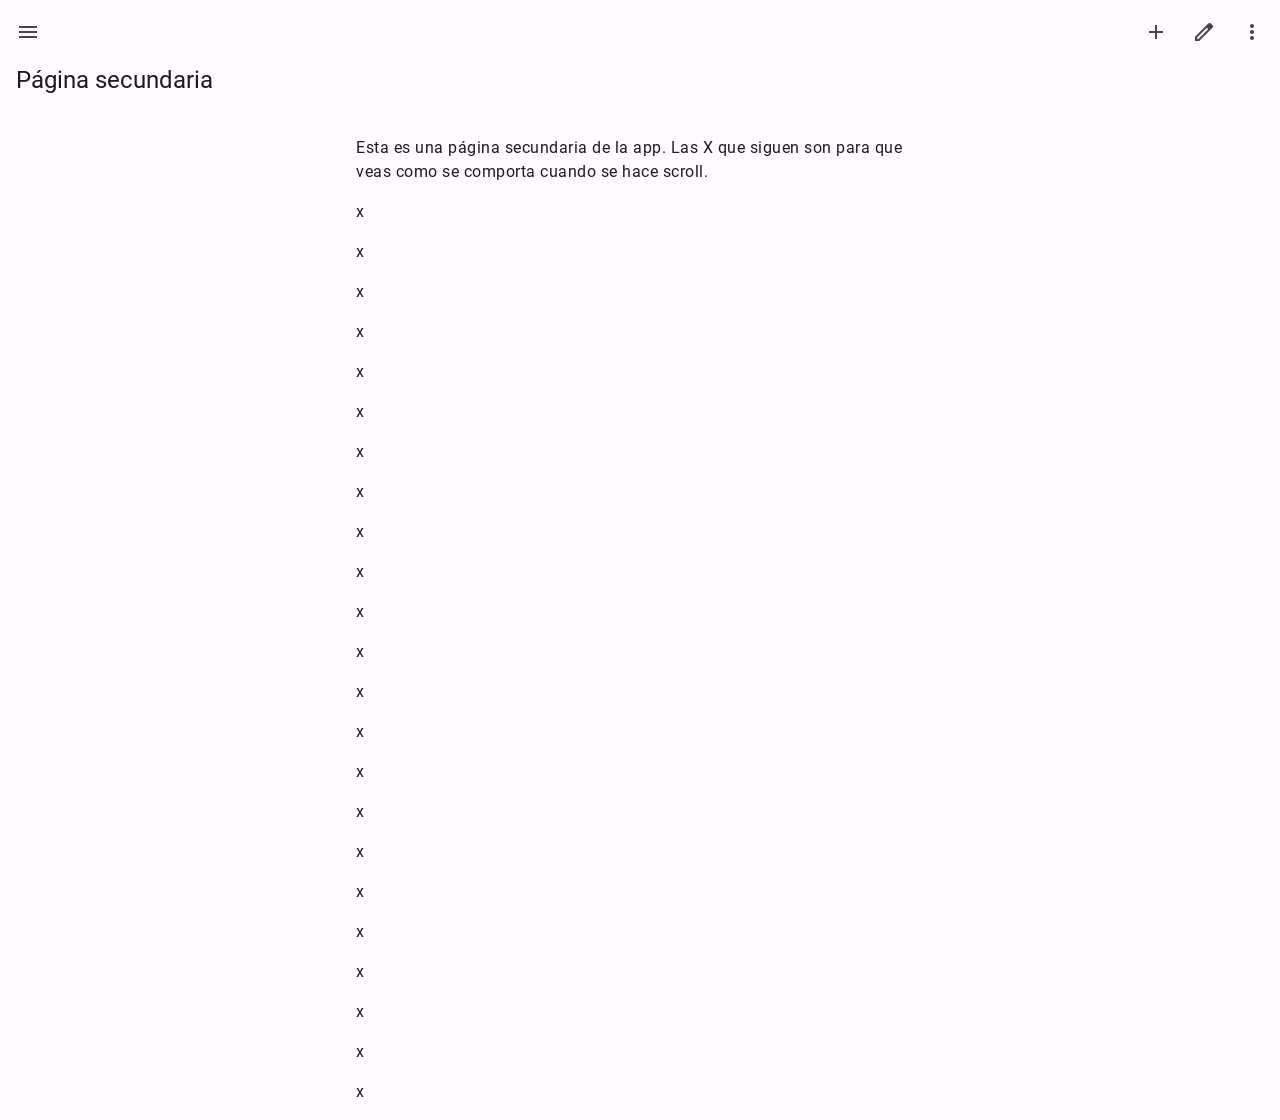
<file: secundaria.html>
<!DOCTYPE html>
<html lang="es">

<head>
 <meta charset="UTF-8">
 <meta name="viewport"
   content="width=device-width">

 <title>
  Vista secundaria - PWA con MD
 </title>

 <meta name="theme-color"
   content="#fffbfe">
 <link rel="icon" sizes="32x32"
   href="favicon.ico">
 <link rel="manifest"
   href="site.webmanifest">

 <!-- Configuración de todas las
   páginas y colores con CSS. -->
 <link rel="stylesheet"
   href="css/estilos.css">

 <!-- Para manejar customized
   built-in elements en Safari -->
 <script
   src="ungap/custom-elements.js">
   </script>

 <!-- Configuración de todas las
   páginas con JavaSript. -->
 <script type="module"
   src="js/configura.js"></script>

</head>

<body>

 <md-top-app-bar class="medium"
   headline="h1Headline">

  <h1>Secundaria</h1>

  <button is="md-menu-button"
    slot="navigation"
    onclick="nav.abre()"></button>

  <button type="button"
    title="Agregar" slot="action"
    class="md-standard-icon-button">
   <span
     class="material-symbols-outlined">
    add
   </span>
  </button>

  <button type="button"
    title="Editar" slot="action"
    class="md-standard-icon-button">
   <span
     class="material-symbols-outlined">
    edit
   </span>
  </button>

  <button is="md-overflow-button"
    slot="action"
    onclick="overflow.alterna(this)">
  </button>

 </md-top-app-bar>

 <h1 id="h1Headline">
  Página secundaria
 </h1>

 <main>
  <p>
   Esta es una página secundaria de la
   app. Las X que siguen son para que
   veas como se comporta cuando se hace
   scroll.
  </p>
  <p>x</p>
  <p>x</p>
  <p>x</p>
  <p>x</p>
  <p>x</p>
  <p>x</p>
  <p>x</p>
  <p>x</p>
  <p>x</p>
  <p>x</p>
  <p>x</p>
  <p>x</p>
  <p>x</p>
  <p>x</p>
  <p>x</p>
  <p>x</p>
  <p>x</p>
  <p>x</p>
  <p>x</p>
  <p>x</p>
  <p>x</p>
  <p>x</p>
  <p>x</p>
 </main>

 <md-overflow-menu id="overflow">

  <button type="button">
   <span
     class="material-symbols-outlined">
    star
   </span>
   Marcar favorito
  </button>

  <button type="button">
   <span
     class="material-symbols-outlined">
    delete
   </span>
   Eliminar
  </button>

 </md-overflow-menu>

 <nav-drw id="nav"></nav-drw>

</body>

</html>
</file>
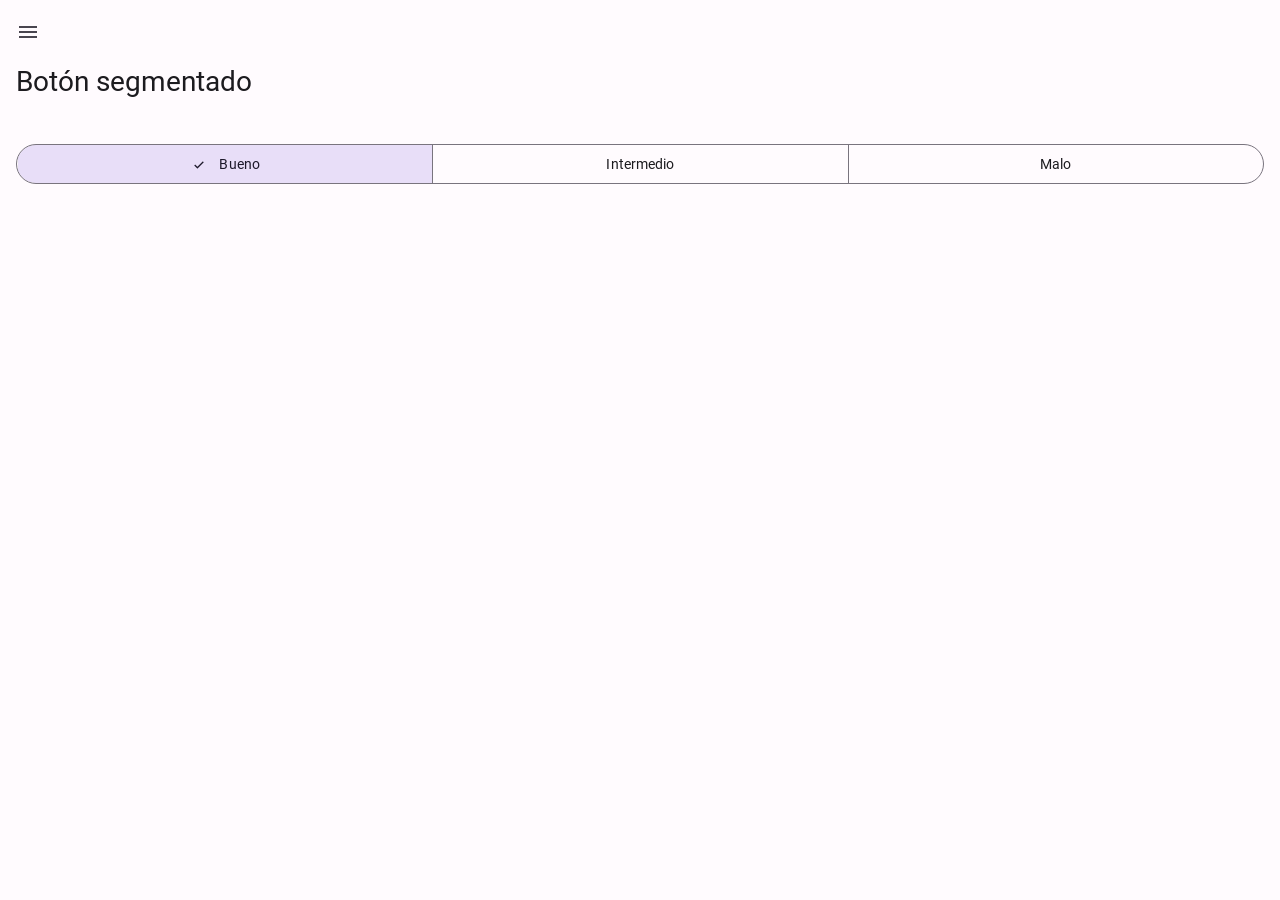
<file: segmentado.html>
<!DOCTYPE html>
<html lang="es">

<head>
 <meta charset="UTF-8">
 <meta name="viewport"
   content="width=device-width">

 <title>
  Botón segmentado - PWA con MD
 </title>

 <meta name="theme-color"
   content="#fffbfe">
 <link rel="icon" sizes="32x32"
   href="favicon.ico">
 <link rel="manifest"
   href="site.webmanifest">

 <link rel="stylesheet"
   href="css/estilos.css">
 <script
   src="ungap/custom-elements.js">
   </script>
 <script type="module"
   src="js/configura.js"></script>

</head>

<body>

 <md-top-app-bar headline="headline">

  <h1>Segmentado</h1>

  <button is="md-menu-button"
    slot="navigation"
    onclick="nav.abre()"></button>

 </md-top-app-bar>

 <h1 id="headline">
  Botón segmentado
 </h1>

 <p class="md-segmented-button">

  <input id="bueno" type="radio"
    name="estado" checked value="2">
  <label for="bueno">
   <span
     class="material-symbols-outlined">
    done
   </span>
   Bueno
  </label>

  <input id="intermedio" type="radio"
    name="estado" value="1">
  <label for="intermedio">
   <span
     class="material-symbols-outlined">
    done
   </span>
   Intermedio
  </label>

  <input id="malo" type="radio"
    name="estado" value="0">
  <label for="malo">
   <span
     class="material-symbols-outlined">
    done
   </span>
   Malo
  </label>

 </p>

 <nav-drw id="nav"></nav-drw>

</body>

</html>
</file>
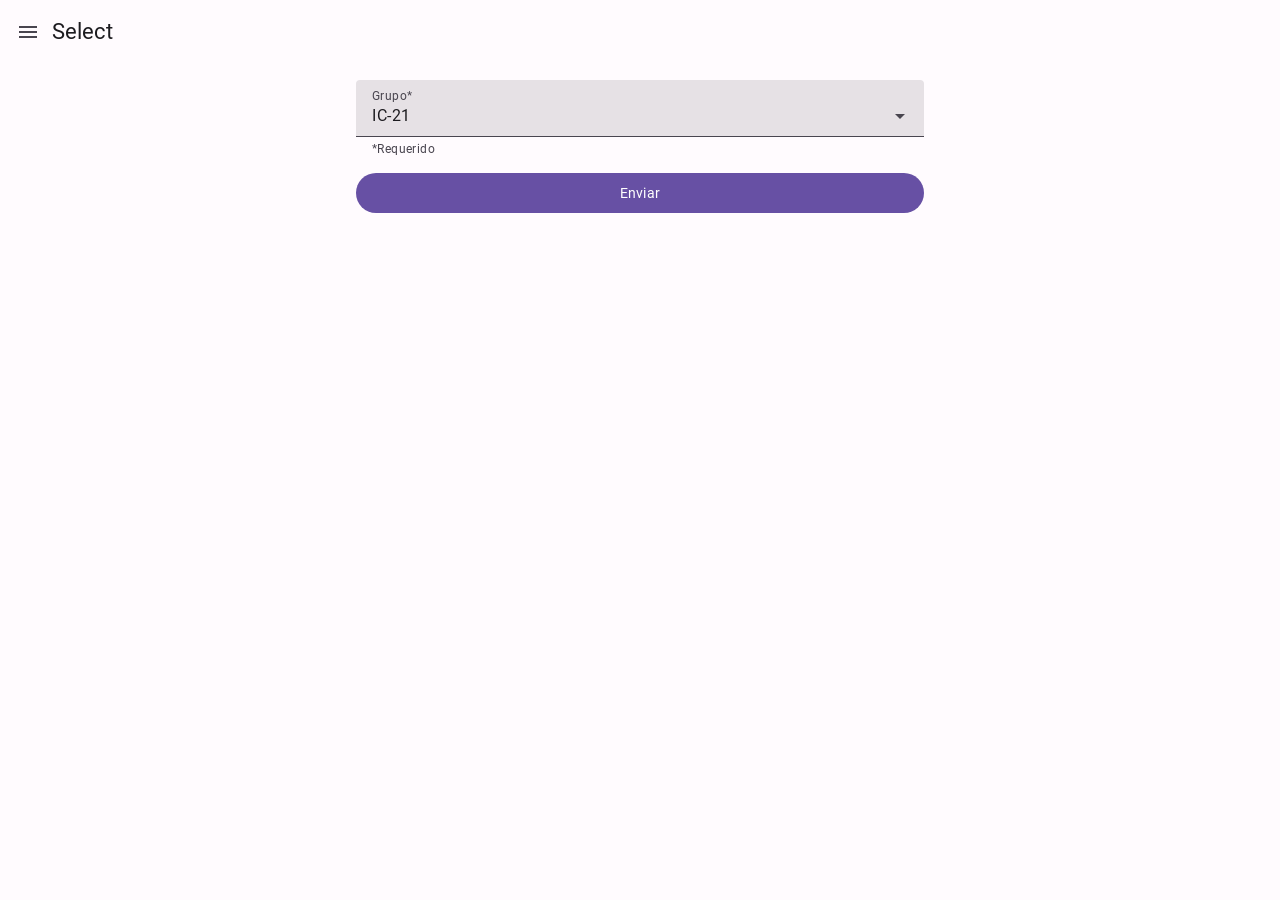
<file: select.html>
<!DOCTYPE html>
<html lang="es">

<head>
 <meta charset="UTF-8">
 <meta name="viewport"
   content="width=device-width">

 <title>
  Select - PWA con MD
 </title>

 <meta name="theme-color"
   content="#fffbfe">
 <link rel="icon" sizes="32x32"
   href="favicon.ico">
 <link rel="manifest"
   href="site.webmanifest">

 <link rel="stylesheet"
   href="css/estilos.css">
 <script
   src="ungap/custom-elements.js">
   </script>
 <script type="module"
   src="js/configura.js"></script>

</head>

<body>

 <form>

  <md-top-app-bar>

   <h1>Select</h1>

   <button is="md-menu-button"
     slot="navigation"
     onclick="nav.abre()"></button>

  </md-top-app-bar>

  <main>

   <p class="md-filled-text-field">
    <md-select-menu name="grupo"
      required
      aria-labelledby="etiquetaGrupo"
      options="opcionesDeGrupo"
      value="IC21">
    </md-select-menu>
    <span id="etiquetaGrupo"
      accesskey="G">
     Grupo*
    </span>
    <small>*Requerido</small>
   </p>

   <p>
    <button class="md-filled-button"
      style="width: 100%;">
     Enviar
    </button>
   </p>

  </main>

  <md-options-menu
    id="opcionesDeGrupo"
    aria-label="Opciones de grupo">

   <span data-value=""
     title="Selecciona opción">
   </span>

   <span data-value="IC21">
    IC-21
   </span>

   <span data-value="IC22">
    IC-22
   </span>

   <span data-value="IC23">
    IC-23
   </span>

  </md-options-menu>

  <nav-drw id="nav"></nav-drw>

 </form>

</body>

</html>
</file>
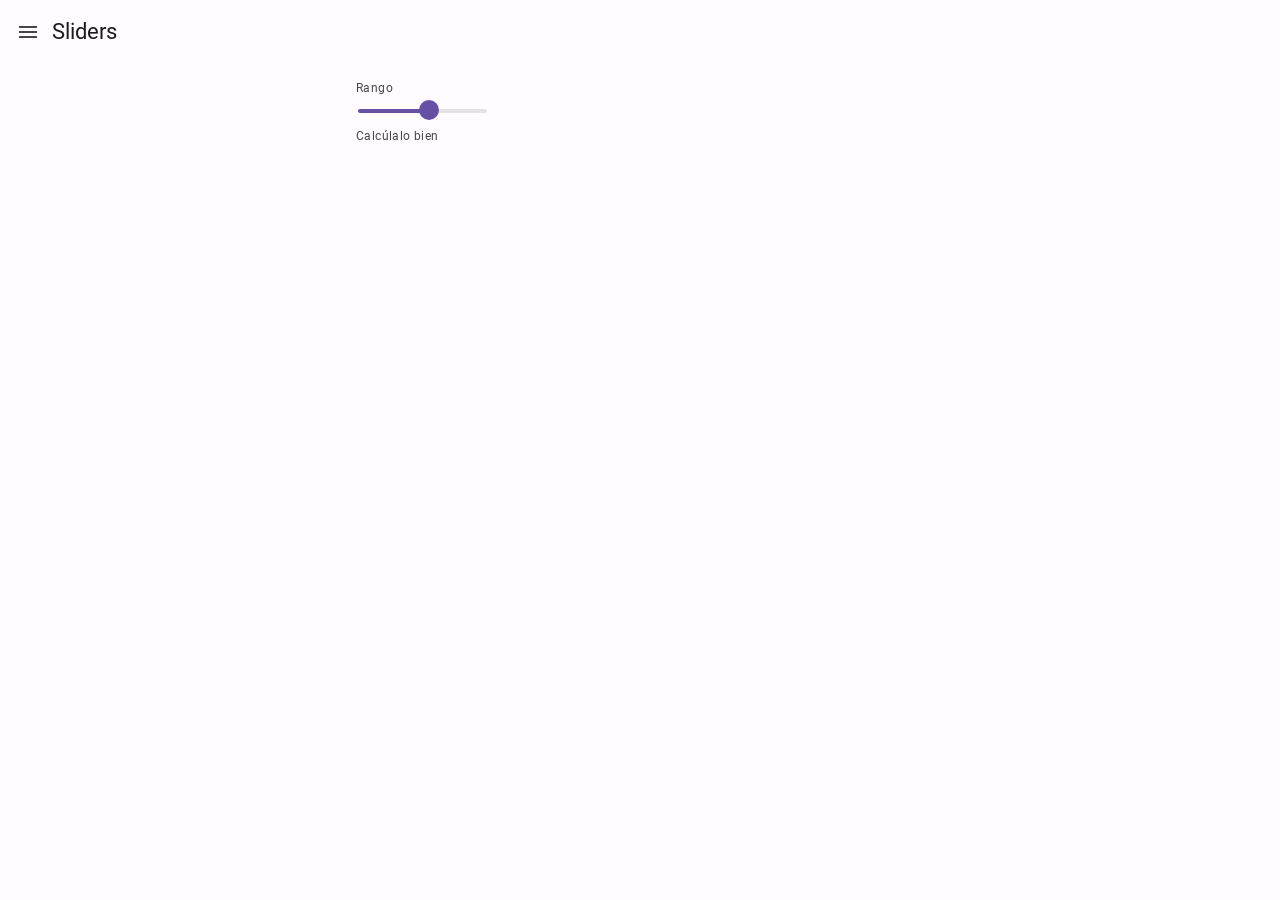
<file: slider.html>
<!DOCTYPE html>
<html lang="es">

<head>
 <meta charset="UTF-8">
 <meta name="viewport"
   content="width=device-width">

 <title>
  Sliders - PWA con MD
 </title>

 <meta name="theme-color"
   content="#fffbfe">
 <link rel="icon" sizes="32x32"
   href="favicon.ico">
 <link rel="manifest"
   href="site.webmanifest">

 <link rel="stylesheet"
   href="css/estilos.css">
 <script
   src="ungap/custom-elements.js">
   </script>
 <script type="module"
   src="js/configura.js"></script>

</head>

<body>

 <md-top-app-bar>

  <h1>Sliders</h1>

  <button is="md-menu-button"
    slot="navigation"
    onclick="nav.abre()"></button>

 </md-top-app-bar>

 <main>

  <md-slider-field>
   <label>Rango</label>
   <input type="range"
     slot="slider" min="1"
     max="10">
   <small slot="supporting">
    Calcúlalo bien
   </small>
  </md-slider-field>

 </main>

 <nav-drw id="nav"></nav-drw>

</body>

</html>
</file>
<file: css/estilos.css>
/* Temas de Material Design 3  */
@import url(./tokens.css);
@import url(../lib/css/shape.css);
@import url(../lib/css/motion.css);
@import url(../lib/css/state.css);
@import url(../lib/css/elevation.css);
@import url(../lib/css/colors.module.css);
@import url(../lib/css/typography.css);
@import url(../lib/css/theme.light.css) (prefers-color-scheme: light);
@import url(../lib/css/theme.dark.css) (prefers-color-scheme: dark);
/* Fonts utilizados */
@import url(../lib/css/roboto.css);
@import url(../lib/css/material-symbols-outlined.css);
/* CSS de elementos utilizados */
@import url(../lib/css/md-ripple.css);
@import url(../lib/css/md-top-app-bar.css);
@import url(../lib/css/md-menu.css);
@import url(../lib/css/md-standard-icon-button.css);
@import url(../lib/css/md-fab-primary.css);
@import url(../lib/css/md-filled-button.css);
@import url(../lib/css/md-filled-text-field.css);
@import url(../lib/css/md-outline-button.css);
@import url(../lib/css/md-switch.css);
@import url(../lib/css/md-slider-field.css);
@import url(../lib/css/md-segmented-button.css);
@import url(../lib/css/md-list.css);
@import url(../lib/css/md-cards.css);
@import url(../lib/css/md-tab.css);
@import url(../lib/css/md-navigation-bar.css);

html {
  --tabWidth: 3.75rem;
  --anchoNav: 22.5rem;
}

main {
  max-width: 600px;
  margin-left: auto;
  margin-right: auto;
}

/* Quita un borde rojo que coloca Firefox. */
:-moz-ui-invalid {
  box-shadow: none;
}

body {
  margin: 0;
  display: none;
  font-family: var(--md-sys-typescale-body-large-font);
  font-weight: var(--md-sys-typescale-body-large-weight);
  font-size: var(--md-sys-typescale-body-large-size);
  font-style: var(--md-sys-typescale-body-large-font-style);
  letter-spacing: var(--md-sys-typescale-body-large-tracking);
  line-height: var(--md-sys-typescale-body-large-line-height);
  text-transform: var(--md-sys-typescale-body-large-text-transform);
  text-decoration: var(--md-sys-typescale-body-large-text-decoration);
  color: var(--md-sys-color-on-background);
  background-color: var(--md-sys-color-background);
}

body.fouc {
  display: block;
  opacity: 0;
  animation-name: fouc;
  animation-fill-mode: forwards;
  animation-duration: 1s;
}

html {
  --Font: -apple-system, BlinkMacSystemFont, roboto, sans-serif;
  font-size: 1rem;
  --colIntIos: white;
  --colIntIosOnBk: #2acc2a;
  --colIntIosOnBkFc: #1bbb1b;
  --colIntIosOffBk: #dbdbdb;
  --colIntIosOffBkFc: #BDBDBD;
  --md-sys-typescale-label-large-weight-prominent:
    var(--md-ref-typeface-weight-bold);
  --md-box_shadow_level4:
    0 var(--md-sys-elevation-level4) var(--md-sys-elevation-level4) var(--md-sys-color-shadow);
  --md-box_shadow_level3:
    0 var(--md-sys-elevation-level3) var(--md-sys-elevation-level3) var(--md-sys-color-shadow);
  --md-box_shadow_level2:
    0 var(--md-sys-elevation-level2) var(--md-sys-elevation-level2) var(--md-sys-color-shadow);
  --md-box_shadow_level1:
    0 var(--md-sys-elevation-level1) var(--md-sys-elevation-level1) var(--md-sys-color-shadow);
  --md-box_shadow_level0: none;
  --iconSize: 1.5rem;
  --avatarSize: 2.5rem;
  --imageSize: 3.5rem;
  --videoWidth: 7.125rem;
  --videoHeight: 4rem;
  --md-sys-state-focus-indicator-outer-offset: 0.125rem;
  --md-sys-state-focus-indicator-thickness: 0.1875rem;
  /* Pressed state layer opacity */
  --state-pressed-transparency-percentage: 84%;
  /* Focus state layer opacity */
  --state-focus-transparency-percentage: 88%;
  /* Hover state layer opacity */
  --state-hover-transparency-percentage: 92%;
  /* label - small */
  --md-sys-typescale-label-small-font-family-name: var(--Font);
  /* label - medium */
  --md-sys-typescale-label-medium-font-family-name: var(--Font);
  /* label - large */
  --md-sys-typescale-label-large-font-family-name: var(--Font);
  /* body - small */
  --md-sys-typescale-body-small-font-family-name: var(--Font);
  /* body - medium */
  --md-sys-typescale-body-medium-font-family-name: var(--Font);
  /* body - large */
  --md-sys-typescale-body-large-font-family-name: var(--Font);
  /* headline - small */
  --md-sys-typescale-headline-small-font-family-name: var(--Font);
  /* headline - medium */
  --md-sys-typescale-headline-medium-font-family-name: var(--Font);
  /* headline - large */
  --md-sys-typescale-headline-large-font-family-name: var(--Font);
  /* display - small */
  --md-sys-typescale-display-small-font-family-name: var(--Font);
  /* display - medium */
  --md-sys-typescale-display-medium-font-family-name: var(--Font);
  /* display - large */
  --md-sys-typescale-display-large-font-family-name: var(--Font);
  /* title - small */
  --md-sys-typescale-title-small-font-family-name: var(--Font);
  /* title - medium */
  --md-sys-typescale-title-medium-font-family-name: var(--Font);
  /* title - large */
  --md-sys-typescale-title-large-font-family-name: var(--Font);
}

p {
  margin: 1rem;
}

a {
  color: var(--md-sys-color-on-background);
}

@media (prefers-color-scheme: light) {
  html {
    --md-riple-color: #00000020;
    --md-sys-color-surface-container-low: var(--md-ref-palette-neutral95);
    --md-sys-color-surface-container-highest: var(--md-ref-palette-neutral90);
  }
}

@media (prefers-color-scheme: dark) {
  html {
    --md-riple-color: #ffffff40;
    --md-sys-color-surface-container-low: var(--md-ref-palette-neutral20);
    --md-sys-color-surface-container-highest: var(--md-ref-palette-neutral30);
  }
}

@keyframes fouc {
  from {
    opacity: 0
  }

  to {
    opacity: 1
  }
}
</file>
